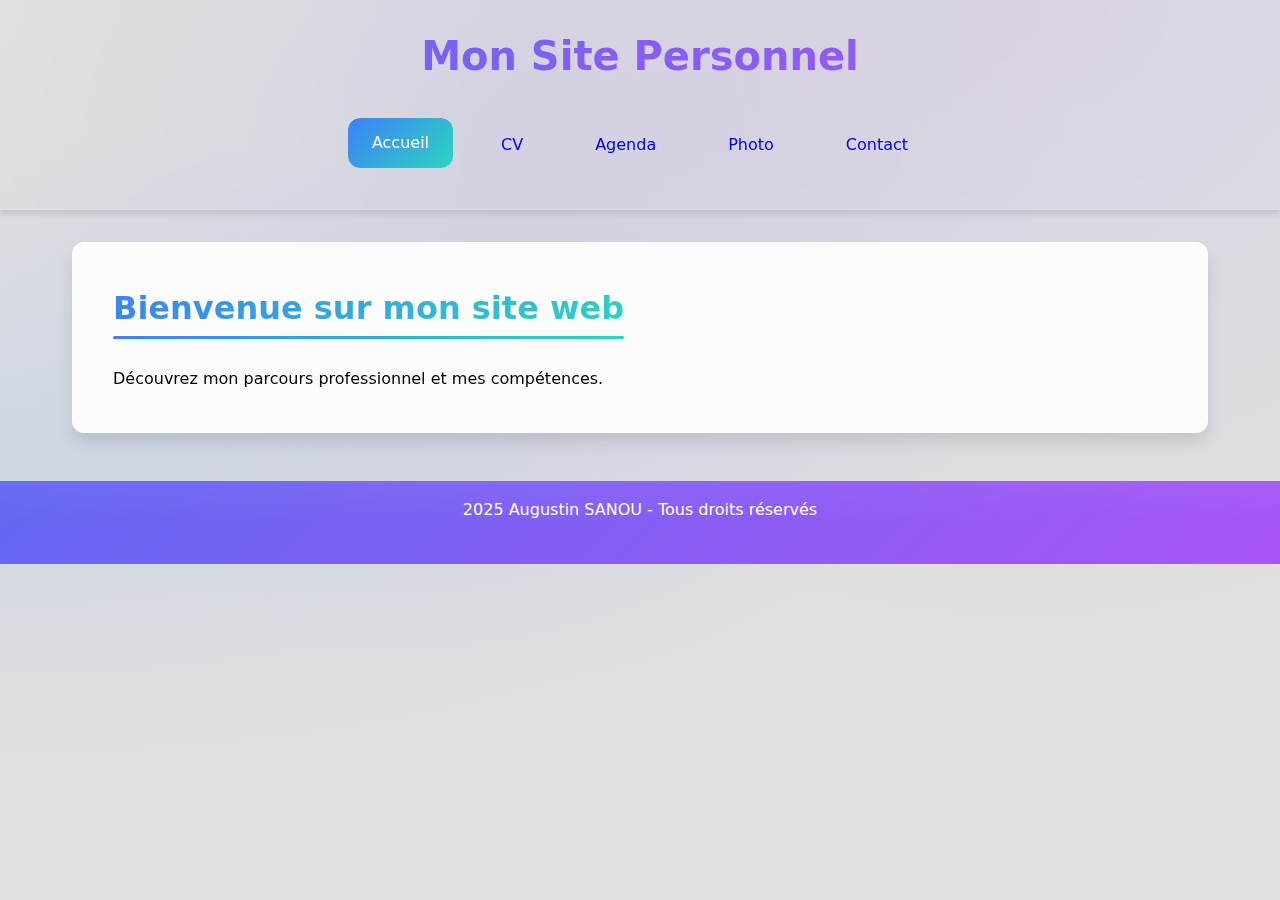
<file: index.html>
<!DOCTYPE html>
<html lang="fr">
<head>
    <meta charset="UTF-8">
    <meta name="viewport" content="width=device-width, initial-scale=1.0">
    <title>Mon Site Personnel</title>
    <link rel="stylesheet" href="style.css">
</head>
<body>
    <header>
        <h1>Mon Site Personnel</h1>
        <nav>
            <ul>
                <li><a href="index.html" class="active">Accueil</a></li>
                <li><a href="cv.html">CV</a></li>
                <li><a href="agenda.html">Agenda</a></li>
                <li><a href="photo.html">Photo</a></li>
                <li><a href="contact.html">Contact</a></li>
            </ul>
        </nav>
    </header>

    <main>
        <section class="welcome">
            <h2>Bienvenue sur mon site web</h2>
            <p>Découvrez mon parcours professionnel et mes compétences.</p>
        </section>
    </main>
    

    <!-- Contenu au-dessus de la vidéo -->
    <div class="content">
	
	<footer style="background: Read; color: white; text-align: center; padding: 1rem; margin-top: 3rem;">
        <p> 2025 Augustin SANOU - Tous droits réservés</p>
    </footer>
</body>
</html>
</file>
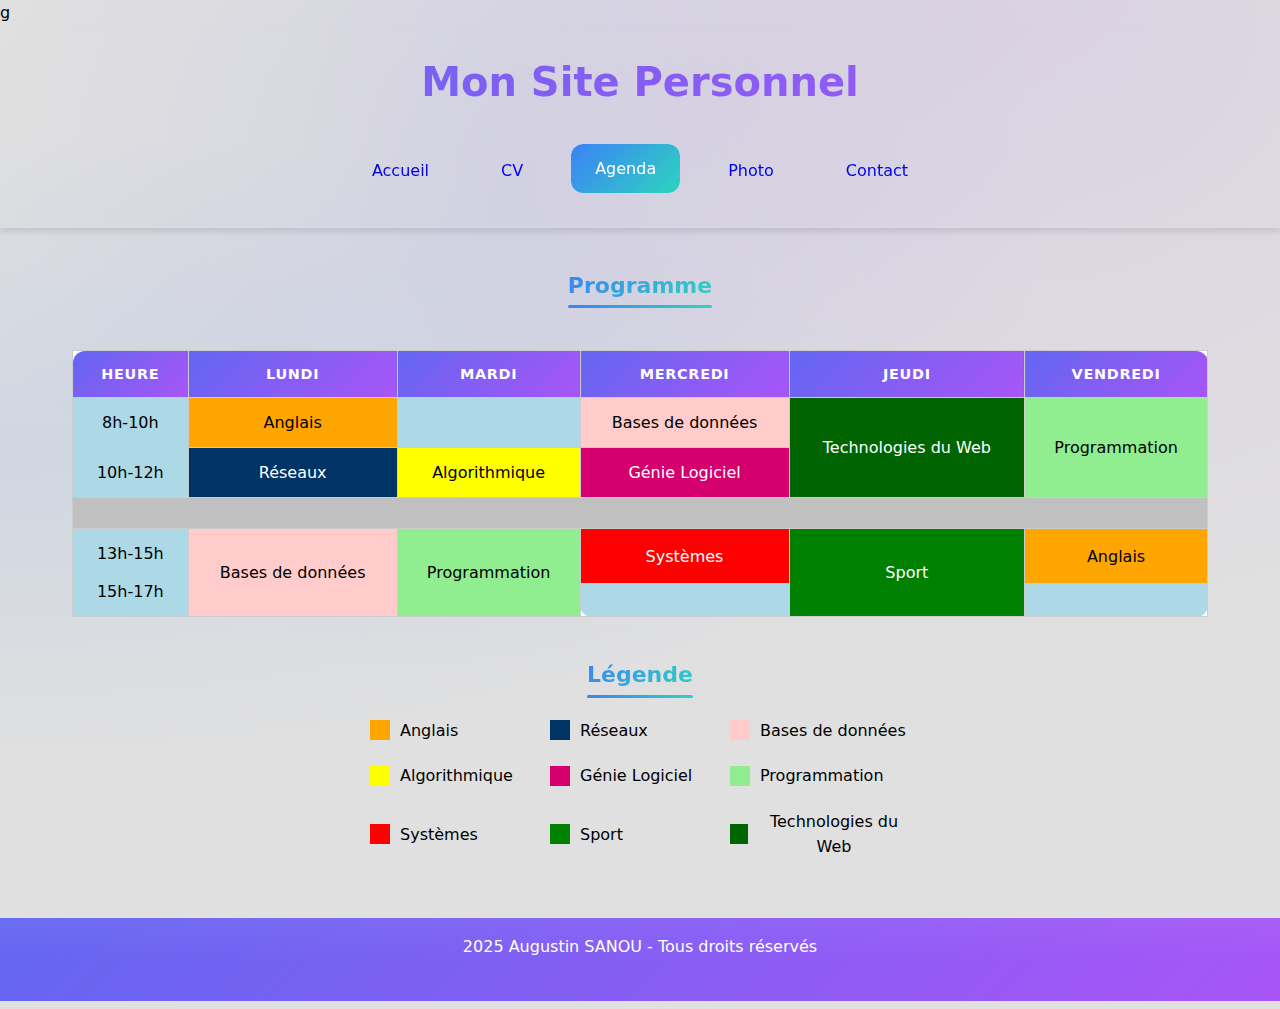
<file: Agenda.html>
g<!DOCTYPE html>
<html lang="fr">
<head>
    <meta charset="UTF-8">
    <meta name="viewport" content="width=device-width, initial-scale=1.0">
    <title>Agenda - Mon Site Personnel</title>
    <link rel="stylesheet" href="style.css">
	<style>
    
    h1 {
      text-align: center;
    }

    table {
      width: 100%;
      border-collapse: collapse;
      margin: 20px 0;
    }

    th, td {
      padding: 15px;
      text-align: center;
      border: 1px solid #ccc;
    }

    th {
      background-color: #0000FF;
      color: white;
    }

    tr:nth-child(even) {
      background-color: #f2f2f2;
    }

    tr:hover {
      background-color: #ddd;
    }

    .orange { background-color: #FFA500; }
    .bleu-fonce { background-color: #003366; color: white; }
    .rose-clair { background-color: #FFCCCB; }
    .jaune { background-color: #FFFF00; }
    .rose-fonce { background-color: #D5006D; color: white; }
    .vert-clair { background-color: #90EE90; }
    .rouge { background-color: #FF0000; color: white; }
    .vert { background-color: #008000; color: white; }
    .vert-fonce { background-color: #006400; color: white; }
    .bleu-clair { background-color: #ADD8E6; }
    .pause { background-color: #C0C0C0; }

    /* Légende stylisée */
    .legend {
      margin-top: 40px;
      text-align: center;
    }

    .legend h2 {
      margin-bottom: 15px;
      font-size: 22px;
    }

    .legend ul {
      list-style-type: none;
      padding: 0;
      display: flex;
      flex-wrap: wrap;
      justify-content: center;
      max-width: 600px;
      margin: auto;
    }

    .legend li {
      display: flex;
      align-items: center;
      width: 30%;
      margin: 10px 0;
      font-size: 16px;
    }

    .legend span {
      width: 20px;
      height: 20px;
      display: inline-block;
      margin-right: 10px;
      border-radius: 0%;
    }
  </style>

</head>
<body>
    <header>
        <h1>Mon Site Personnel</h1>
        <nav>
            <ul>
                <li><a href="index.html">Accueil</a></li>
                <li><a href="cv.html">CV</a></li>
                <li><a href="agenda.html" class="active">Agenda</a></li>
                <li><a href="photo.html">Photo</a></li>
                <li><a href="contact.html">Contact</a></li>
            </ul>
        </nav>
    </header>

    
</head>
<body>
<div class="legend">
<h2>Programme</h2>
</div>
<main>
<table>
  <thead>
    <tr>
      <th>Heure</th>
      <th>Lundi</th>
      <th>Mardi</th>
      <th>Mercredi</th>
      <th>Jeudi</th>
      <th>Vendredi</th>
    </tr>
  </thead>
  <tbody>
    <tr>
      <td class="bleu-clair">8h-10h</td>
      <td class="orange">Anglais</td>
      <td class="bleu-clair"></td>
      <td class="rose-clair">Bases de données</td>
      <td class="vert-fonce" rowspan="2">Technologies du Web</td>
      <td class="vert-clair" rowspan="2">Programmation</td>
    </tr>
    <tr>
      <td class="bleu-clair">10h-12h</td>
      <td class="bleu-fonce">Réseaux</td>
      <td class="jaune">Algorithmique</td>
      <td class="rose-fonce">Génie Logiciel</td>
    </tr>
    <tr>
      <td class="pause" colspan="6"></td>
    </tr>
    <tr>
      <td rowspan="2" class="bleu-clair">13h-15h <br><br> 15h-17h</td>
      <td class="rose-clair" rowspan="2">Bases de données</td>
      <td class="vert-clair" rowspan="2">Programmation</td>
      <td class="rouge">Systèmes</td>
      <td class="vert" rowspan="2">Sport</td>
      <td class="orange">Anglais</td>
    </tr>
    <tr>
      <td class="bleu-clair"></td>
      <td class="bleu-clair"></td>
    </tr>
  </tbody>
</table>

<div class="legend">
  <h2>Légende</h2>
  <ul>
    <li><span class="orange"></span> Anglais</li>
    <li><span class="bleu-fonce"></span> Réseaux</li>
    <li><span class="rose-clair"></span> Bases de données</li>
    <li><span class="jaune"></span> Algorithmique</li>
    <li><span class="rose-fonce"></span> Génie Logiciel</li>
    <li><span class="vert-clair"></span> Programmation</li>
    <li><span class="rouge"></span> Systèmes</li>
    <li><span class="vert"></span> Sport</li>
    <li><span class="vert-fonce"></span> Technologies du Web</li>      
  </ul>
</div>
</main>

<footer style="background: read; color: white; text-align: center; padding: 1rem; margin-top: 3rem;">
        <p> 2025 Augustin SANOU - Tous droits réservés</p>
    </footer>
</body>
</html>
</file>
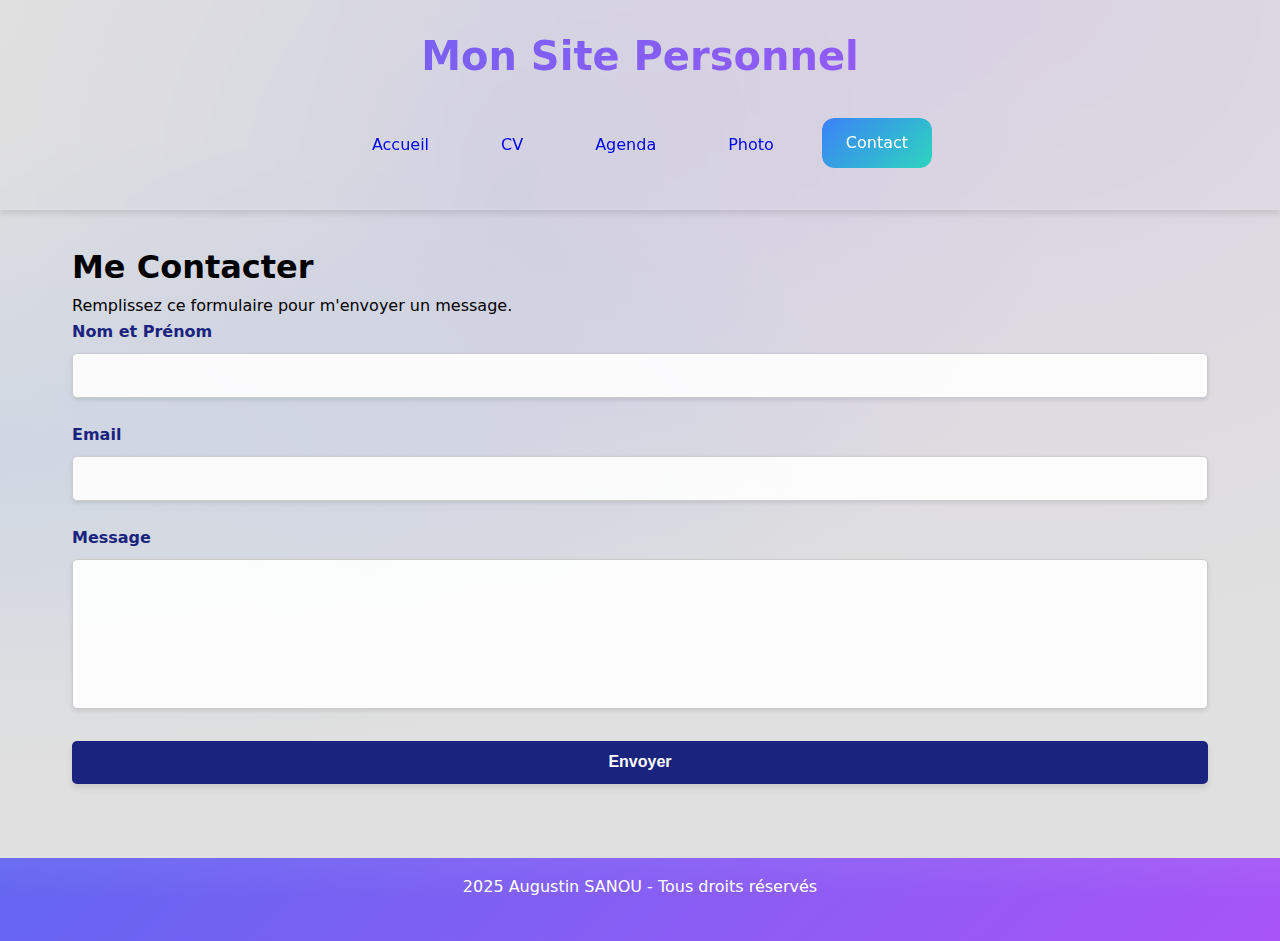
<file: Contact.html>
<!DOCTYPE html>
<html lang="fr">
<head>
    <meta charset="UTF-8">
    <meta name="viewport" content="width=device-width, initial-scale=1.0">
    <title>Contact - Mon Site Personnel</title>
    <link rel="stylesheet" href="style.css">
    <style>
      .form-group {
            text-align: left;
            margin-bottom: 1.5rem;
        }

        .form-group label {
            display: block;
            font-weight: bold;
            margin-bottom: 0.5rem;
            color: #1a237e;
        }

        .form-group input, 
        .form-group textarea {
            width: 100%;
            padding: 0.8rem;
            font-size: 1rem;
            border: 1px solid #ccc;
            border-radius: 5px;
            transition: border 0.3s;
        }

        .form-group input:focus, 
        .form-group textarea:focus {
            border-color: #1a237e;
            outline: none;
        }

        .form-group textarea {
            height: 150px;
            resize: none;
        }

        .btn-submit {
            display: inline-block;
            width: 100%;
            background: #1a237e;
            color: white;
            text-decoration: none;
            padding: 0.8rem;
            font-size: 1rem;
            border-radius: 5px;
            transition: all 0.3s;
            border: none;
            cursor: pointer;
        }

        .btn-submit:hover {
            background: #3949ab;
        }
    </style>
</head>
<body>
    <header>
        <h1>Mon Site Personnel</h1>
        <nav>
            <ul>
                <li><a href="index.html">Accueil</a></li>
                <li><a href="cv.html">CV</a></li>
                <li><a href="agenda.html">Agenda</a></li>
                <li><a href="photo.html">Photo</a></li>
                <li><a href="contact.html" class="active">Contact</a></li>
            </ul>
        </nav>
    </header>

    <main>
        <div class="container">
            <h1 class="welcome-title">Me Contacter</h1>
            <p class="welcome-text">Remplissez ce formulaire pour m'envoyer un message.</p>

            <form action="mailto:sanouaugusti@gmail.com" method="post" enctype="text/plain">
                <div class="form-group">
                    <label for="name">Nom et Prénom</label>
                    <input type="text" id="name" name="nom" required>
                </div>

                <div class="form-group">
                    <label for="email">Email</label>
                    <input type="email" id="email" name="email" required>
                </div>

                <div class="form-group">
                    <label for="message">Message</label>
                    <textarea id="message" name="message" required></textarea>
                </div>

                <button type="submit" class="btn-submit">Envoyer</button>
            </form>
        </div>
    </main>
    
	<footer style="background: read; color: white; text-align: center; padding: 1rem; margin-top: 3rem;">
        <p> 2025 Augustin SANOU - Tous droits réservés</p>
    </footer>
</body>
</html>
</file>
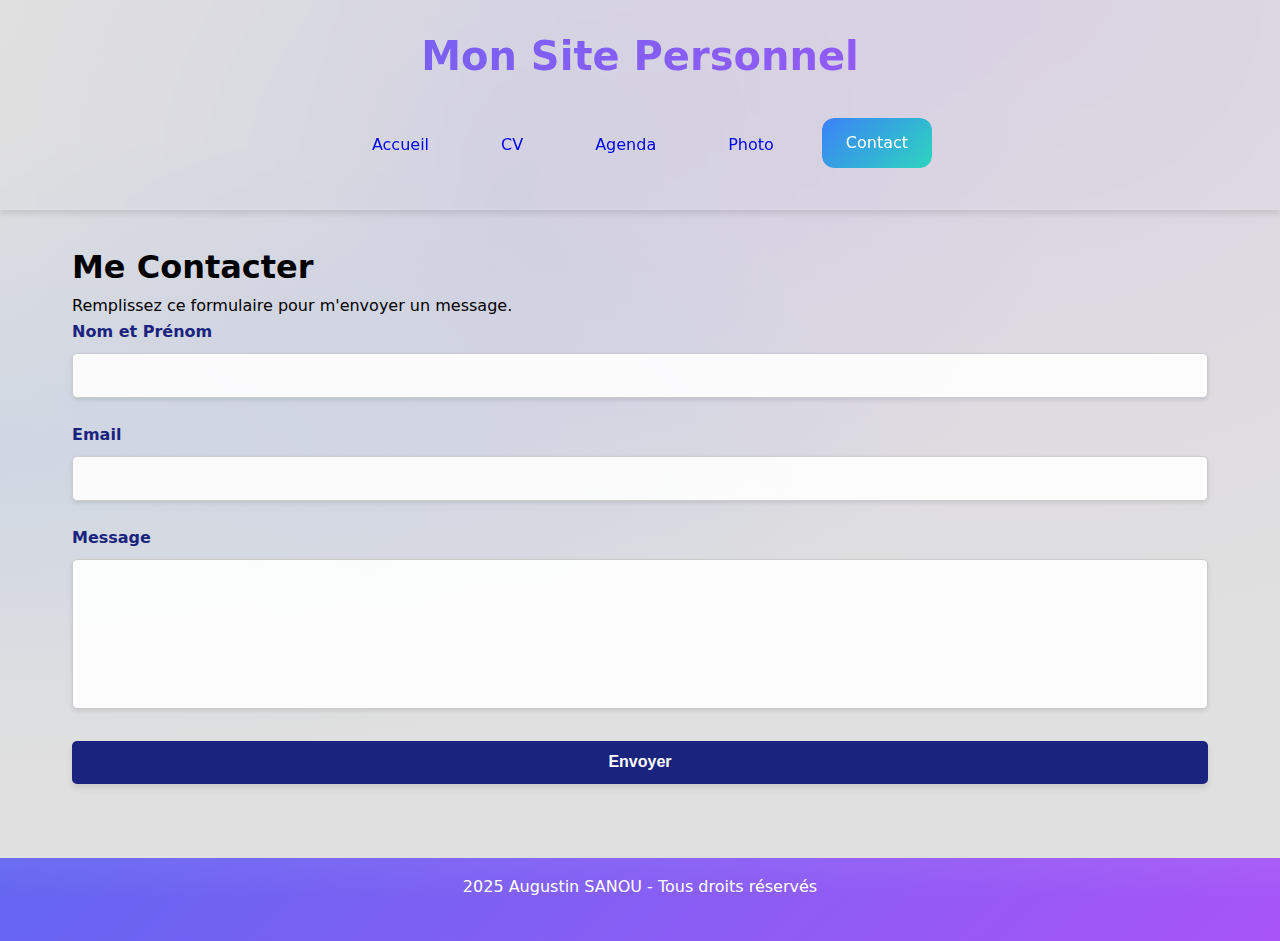
<file: contact.html>
<!DOCTYPE html>
<html lang="fr">
<head>
    <meta charset="UTF-8">
    <meta name="viewport" content="width=device-width, initial-scale=1.0">
    <title>Contact - Mon Site Personnel</title>
    <link rel="stylesheet" href="style.css">
    <style>
      .form-group {
            text-align: left;
            margin-bottom: 1.5rem;
        }

        .form-group label {
            display: block;
            font-weight: bold;
            margin-bottom: 0.5rem;
            color: #1a237e;
        }

        .form-group input, 
        .form-group textarea {
            width: 100%;
            padding: 0.8rem;
            font-size: 1rem;
            border: 1px solid #ccc;
            border-radius: 5px;
            transition: border 0.3s;
        }

        .form-group input:focus, 
        .form-group textarea:focus {
            border-color: #1a237e;
            outline: none;
        }

        .form-group textarea {
            height: 150px;
            resize: none;
        }

        .btn-submit {
            display: inline-block;
            width: 100%;
            background: #1a237e;
            color: white;
            text-decoration: none;
            padding: 0.8rem;
            font-size: 1rem;
            border-radius: 5px;
            transition: all 0.3s;
            border: none;
            cursor: pointer;
        }

        .btn-submit:hover {
            background: #3949ab;
        }
    </style>
</head>
<body>
    <header>
        <h1>Mon Site Personnel</h1>
        <nav>
            <ul>
                <li><a href="index.html">Accueil</a></li>
                <li><a href="cv.html">CV</a></li>
                <li><a href="agenda.html">Agenda</a></li>
                <li><a href="photo.html">Photo</a></li>
                <li><a href="contact.html" class="active">Contact</a></li>
            </ul>
        </nav>
    </header>

    <main>
        <div class="container">
            <h1 class="welcome-title">Me Contacter</h1>
            <p class="welcome-text">Remplissez ce formulaire pour m'envoyer un message.</p>

            <form action="mailto:sanouaugusti@gmail.com" method="post" enctype="text/plain">
                <div class="form-group">
                    <label for="name">Nom et Prénom</label>
                    <input type="text" id="name" name="nom" required>
                </div>

                <div class="form-group">
                    <label for="email">Email</label>
                    <input type="email" id="email" name="email" required>
                </div>

                <div class="form-group">
                    <label for="message">Message</label>
                    <textarea id="message" name="message" required></textarea>
                </div>

                <button type="submit" class="btn-submit">Envoyer</button>
            </form>
        </div>
    </main>
    
	<footer style="background: read; color: white; text-align: center; padding: 1rem; margin-top: 3rem;">
        <p> 2025 Augustin SANOU - Tous droits réservés</p>
    </footer>
</body>
</html>
</file>
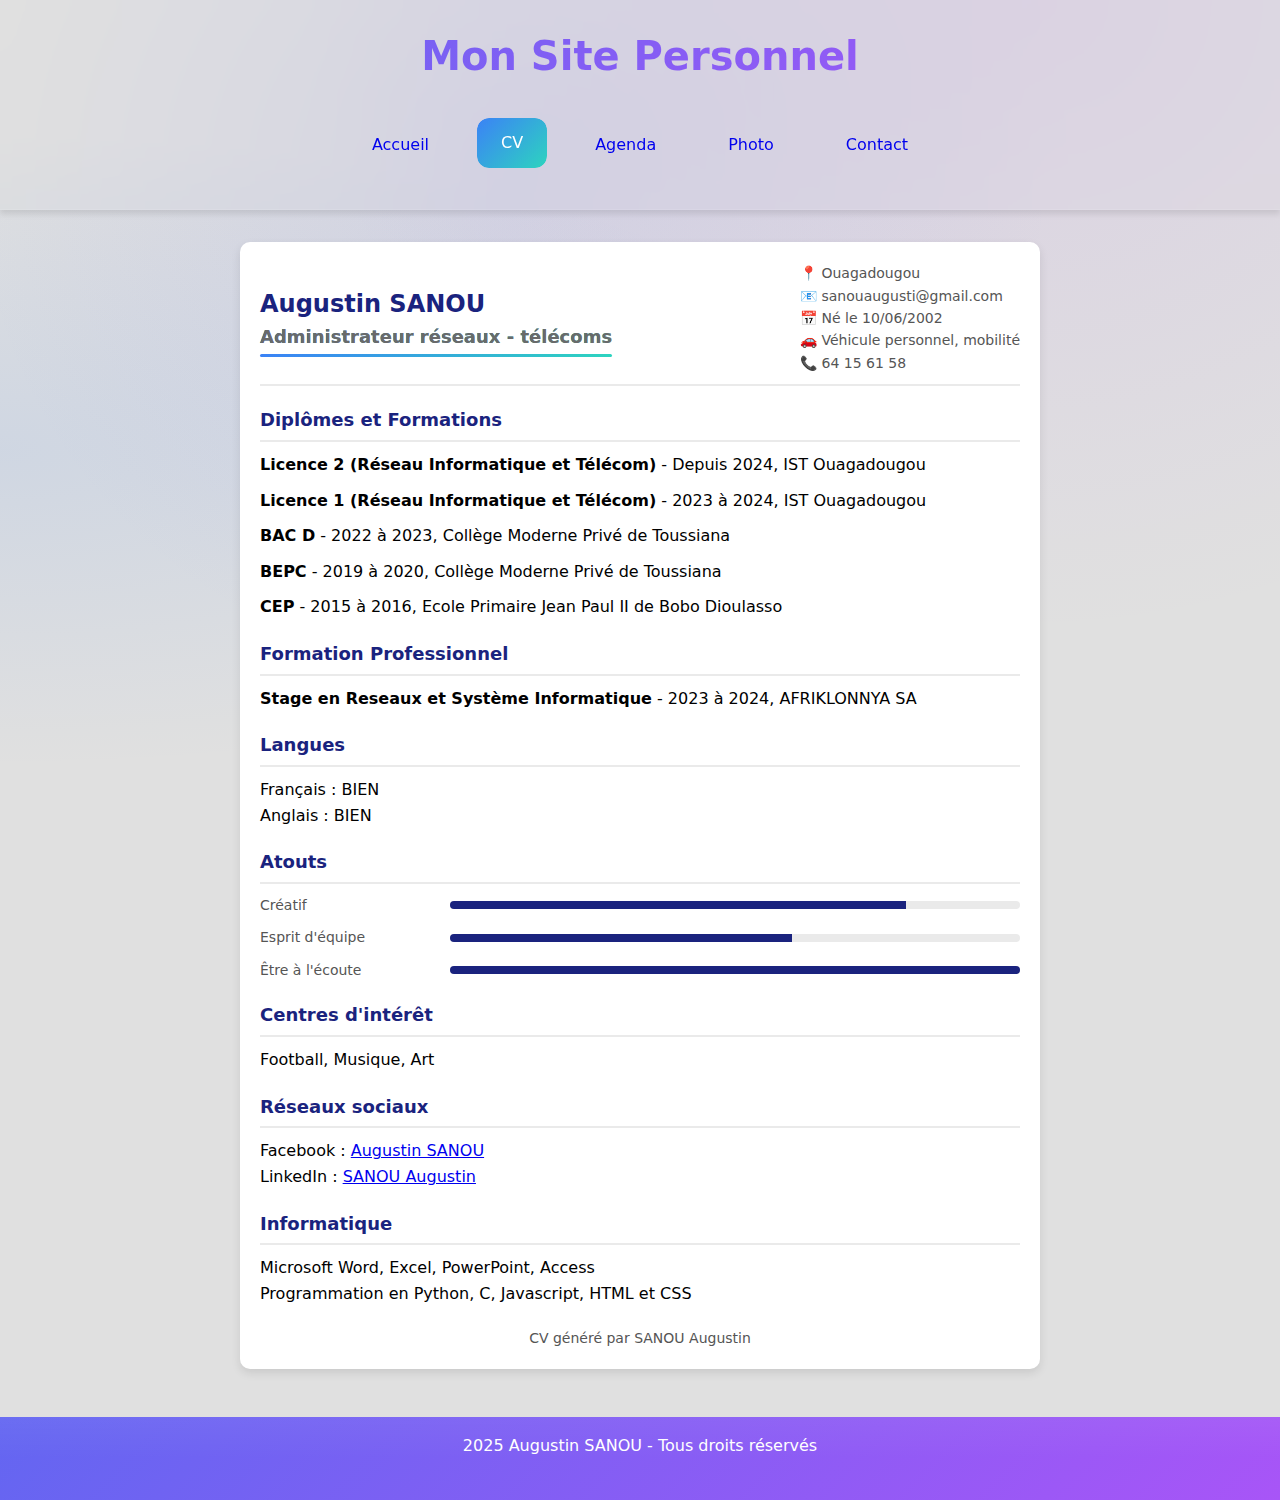
<file: cv.html>
<!DOCTYPE html>
<html lang="fr">
<head>
    <meta charset="UTF-8">
    <meta name="viewport" content="width=device-width, initial-scale=1.0">
    <title>Mon Site Personnel</title>
    <link rel="stylesheet" href="style.css">
	   <style>
        

        .container {
            max-width: 800px;
            margin: 30px auto;
            background: white;
            padding: 20px;
            border-radius: 10px;
            box-shadow: 0 4px 10px rgba(0, 0, 0, 0.1);
        }

        .header {
            display: flex;
            justify-content: space-between;
            align-items: center;
            border-bottom: 2px solid #eaeaea;
            padding-bottom: 10px;
        }

        .header h1 {
            font-size: 24px;
            color: #1a237e;
            margin: 0;
        }

        .header h2 {
            font-size: 18px;
            color: #6a6a6a;
            margin: 0;
        }

        .section {
            margin-top: 20px;
        }

        .section-title {
            font-size: 18px;
            font-weight: bold;
            color: #1a237e;
            margin-bottom: 10px;
            border-bottom: 2px solid #eaeaea;
            padding-bottom: 5px;
        }

        .info {
            font-size: 14px;
            color: #555;
            line-height: 1.6;
        }

        .timeline {
            list-style: none;
            padding: 0;
        }

        .timeline li {
            margin-bottom: 10px;
        }

        .timeline li span {
            font-weight: bold;
        }

        .skills {
            display: flex;
            flex-direction: column;
            gap: 10px;
        }

        .skill-bar {
            display: flex;
            align-items: center;
        }

        .skill-bar span {
            flex: 1;
            font-size: 14px;
            color: #555;
        }

        .skill-bar div {
            height: 8px;
            flex: 3;
            background: #eaeaea;
            border-radius: 5px;
            position: relative;
            overflow: hidden;
        }

        .skill-bar div::after {
            content: "";
            position: absolute;
            top: 0;
            left: 0;
            height: 100%;
            background: #1a237e;
        }

        .skill-bar div[data-level="80"]::after { width: 80%; }
        .skill-bar div[data-level="60"]::after { width: 60%; }
        .skill-bar div[data-level="100"]::after { width: 100%; }

        .footer {
            margin-top: 20px;
            font-size: 14px;
            color: #555;
            text-align: center;
        }
    </style>

</head>
<body>
    <header>
        <h1>Mon Site Personnel</h1>
        <nav>
            <ul>
                <li><a href="index.html">Accueil</a></li>
                <li><a href="cv.html" class="active">CV</a></li>
                <li><a href="agenda.html">Agenda</a></li>
                <li><a href="photo.html">Photo</a></li>
                <li><a href="contact.html">Contact</a></li>
            </ul>
        </nav>
    </header>
	<main>
    <div class="container">
        <!-- En-tête -->
        <div class="header">
            <div>
                <h1>Augustin SANOU</h1>
                <h2>Administrateur réseaux - télécoms</h2>
            </div>
            <div class="info">
                <p>📍 Ouagadougou</p>
                <p>📧 sanouaugusti@gmail.com</p>
                <p>📅 Né le 10/06/2002</p>
                <p>🚗 Véhicule personnel, mobilité</p>
                <p>📞 64 15 61 58</p>
            </div>
        </div>

        <!-- Diplômes et formations -->
        <div class="section">
            <h3 class="section-title">Diplômes et Formations</h3>
            <ul class="timeline">
                <li><span>Licence 2 (Réseau Informatique et Télécom)</span> - Depuis 2024, IST Ouagadougou</li>
                <li><span>Licence 1 (Réseau Informatique et Télécom)</span> - 2023 à 2024, IST Ouagadougou</li>
                <li><span>BAC D</span> - 2022 à 2023, Collège Moderne Privé de Toussiana</li>
                <li><span>BEPC</span> - 2019 à 2020, Collège Moderne Privé de Toussiana</li>
                <li><span>CEP</span> - 2015 à 2016, Ecole Primaire Jean Paul II de Bobo Dioulasso</li>
            </ul>
        </div>
		<!-- Formation Professionnel -->
        <div class="section">
            <h3 class="section-title">Formation Professionnel</h3>
            <ul class="timeline">
			   <li><span>Stage en Reseaux et Système Informatique</span> - 2023 à 2024, AFRIKLONNYA SA</li>
			</ul>
        </div>

        <!-- Langues -->
        <div class="section">
            <h3 class="section-title">Langues</h3>
            <p>Français : BIEN</p>
            <p>Anglais : BIEN</p>
        </div>

        <!-- Atouts -->
        <div class="section">
            <h3 class="section-title">Atouts</h3>
            <div class="skills">
                <div class="skill-bar">
                    <span>Créatif</span>
                    <div data-level="80"></div>
                </div>
                <div class="skill-bar">
                    <span>Esprit d'équipe</span>
                    <div data-level="60"></div>
                </div>
                <div class="skill-bar">
                    <span>Être à l'écoute</span>
                    <div data-level="100"></div>
                </div>
            </div>
        </div>

        <!-- Centres d'intérêt -->
        <div class="section">
            <h3 class="section-title">Centres d'intérêt</h3>
            <p>Football, Musique, Art</p>
        </div>

        <!-- Réseaux sociaux -->
        <div class="section">
            <h3 class="section-title">Réseaux sociaux</h3>
            <p>Facebook : <a href="https://Facebook.com/SANOU Augustin">Augustin SANOU</a></p>
            <p>LinkedIn : <a href="https://LinkedIn.com/SA Augu">SANOU Augustin</a></p>
        </div>

        <!-- Informatique -->
        <div class="section">
            <h3 class="section-title">Informatique</h3>
            <p>Microsoft Word, Excel, PowerPoint, Access</p>
            <p>Programmation en Python, C, Javascript, HTML et CSS</p>
        </div>

        <!-- Pied de page -->
        <div class="footer">
            <p>CV généré par SANOU Augustin</p>
        </div>
    </div>
	</main>
	
	<footer style="background: read; color: white; text-align: center; padding: 1rem; margin-top: 3rem;">
        <p> 2025 Augustin SANOU - Tous droits réservés</p>
    </footer>
</body>
</html>
</file>
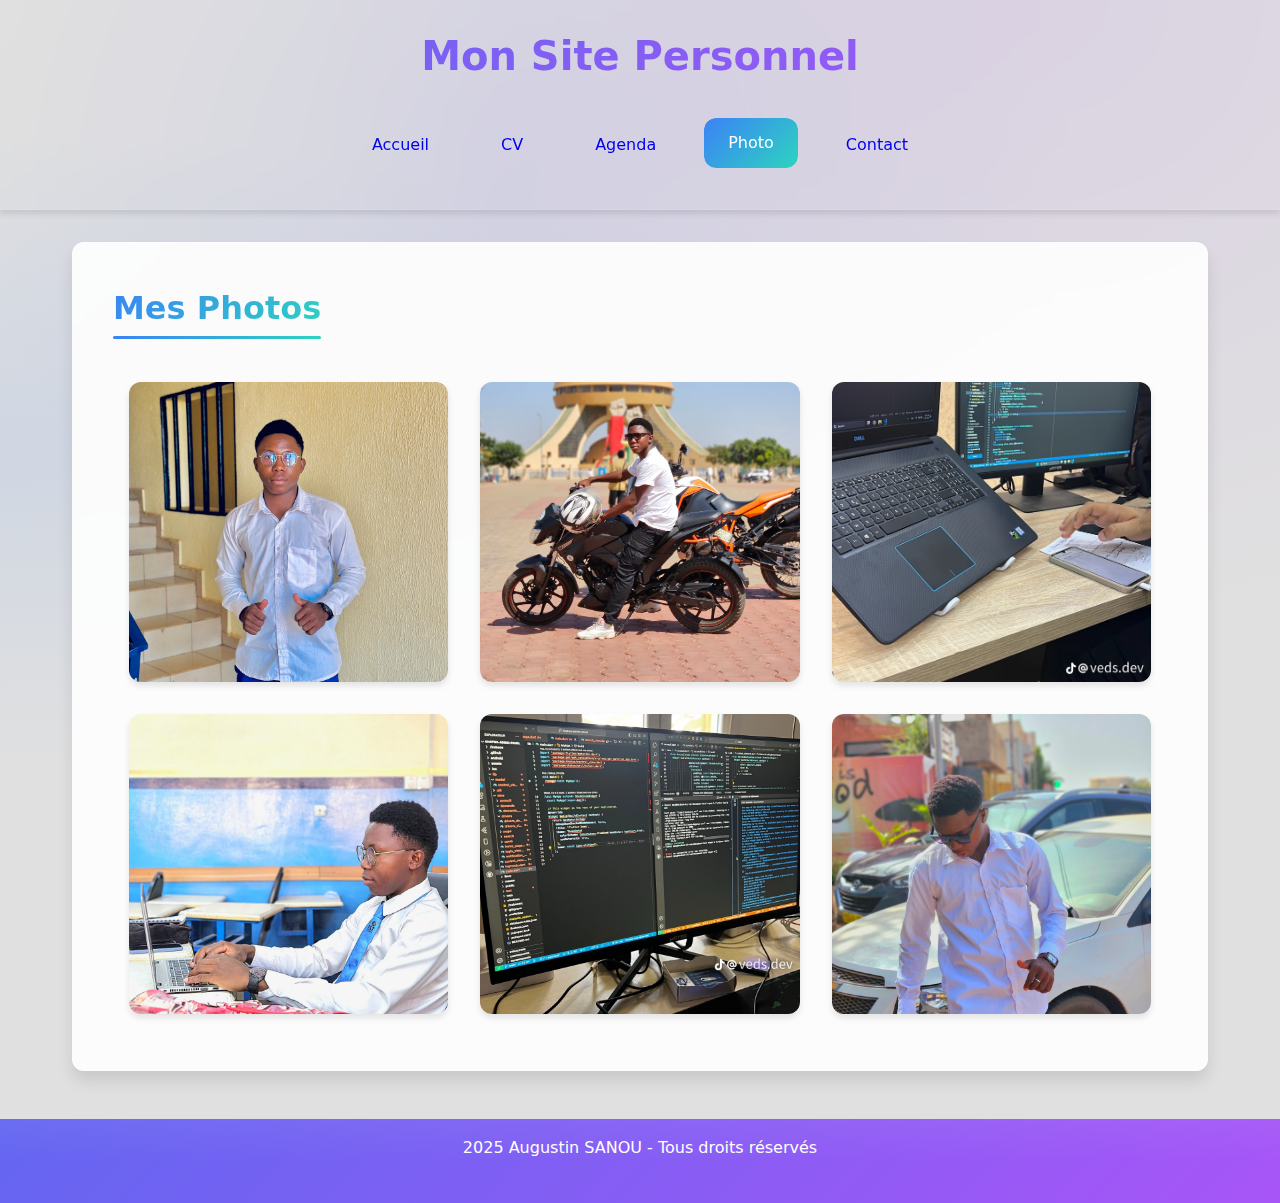
<file: photo.html>
<!DOCTYPE html>
<html lang="fr">
<head>
    <meta charset="UTF-8">
    <meta name="viewport" content="width=device-width, initial-scale=1.0">
    <title>Photos - Mon Site Personnel</title>
    <link rel="stylesheet" href="style.css">
</head>
<body>
    <header>
        <h1>Mon Site Personnel</h1>
        <nav>
            <ul>
                <li><a href="index.html">Accueil</a></li>
                <li><a href="cv.html">CV</a></li>
                <li><a href="agenda.html">Agenda</a></li>
                <li><a href="photo.html" class="active">Photo</a></li>
                <li><a href="contact.html">Contact</a></li>
            </ul>
        </nav>
    </header>

    <main>
        <section class="photos">
            <h2>Mes Photos</h2>
            <div class="photo-grid">
                <img src="august.jpg" alt="Photo 1">
                <img src="PIC1.jpg" alt="Photo 2">
                <img src="PIC6.jpg" alt="Photo 3">
                <img src="PIC5.jpg" alt="Photo 4">
				<img src="PIC7.jpg" alt="Photo 4">
				<img src="PIC3.jpg" alt="Photo 4">
            </div>
        </section>
    </main>
	
	<footer style="background: read; color: white; text-align: center; padding: 1rem; margin-top: 3rem;">
        <p> 2025 Augustin SANOU - Tous droits réservés</p>
    </footer>
</body>
</html>
</file>
<file: style.css>
/* Variables CSS pour une cohérence des couleurs */
:root {
    --primary-gradient: linear-gradient(135deg, #6366f1 0%, #a855f7 100%);
    --secondary-gradient: linear-gradient(135deg, #3b82f6 0%, #2dd4bf 100%);
    --accent-gradient: linear-gradient(135deg, #f43f5e 0%, #f97316 100%);
    --background: #f8fafc;
    --card-bg: rgba(255, 255, 255, 0.9);
    --text-primary: #1e293b;
    --text-secondary: #475569;
    --shadow-sm: 0 2px 4px rgba(0,0,0,0.1);
    --shadow-md: 0 4px 6px rgba(0,0,0,0.1);
    --shadow-lg: 0 10px 15px rgba(0,0,0,0.1);
    --border-radius: 12px;
}

/* Reset moderne */
*, *::before, *::after {
    margin: 0;
    padding: 0;
    box-sizing: border-box;
}

/* Styles de base améliorés */
body {
    font-family: 'Segoe UI', system-ui, sans-serif;
    line-height: 1.6;
    color: var(--primary-gradient);
    background-color:  #e0e0e0;
    background-image: 
        radial-gradient(at 40% 20%, rgba(99, 102, 241, 0.1) 0px, transparent 50%),
        radial-gradient(at 80% 0%, rgba(168, 85, 247, 0.1) 0px, transparent 50%),
        radial-gradient(at 0% 50%, rgba(59, 130, 246, 0.1) 0px, transparent 50%);
    background-attachment: fixed;
    min-height: 100vh;
}

/* Header avec animation et effet de verre */
header {
    background: grenn;
    backdrop-filter: blur(10px);
    -webkit-backdrop-filter: blur(10px);
    border-bottom: 1px solid rgba(255, 255, 255, 0.1);
    padding: 1.5rem;
    position: sticky;
    top: 0;
    z-index: 1000;
    box-shadow: var(--shadow-md);
}

header h1 {
    background: var(--primary-gradient);
    -webkit-background-clip: text;
    background-clip: text;
    color: transparent;
    font-size: 2.5rem;
    font-weight: 800;
    text-align: center;
    margin-bottom: 1.5rem;
    animation: fadeIn 0.5s ease-out;
}

/* Navigation moderne */
nav ul {
    list-style: none;
    display: flex;
    justify-content: center;
    gap: 1.5rem;
    padding: 0.5rem;
}

nav a {
    color: mint;
    text-decoration: none;
    padding: 0.75rem 1.5rem;
    border-radius: var(--border-radius);
    transition: all 0.3s ease;
    position: relative;
    overflow: hidden;
    display: inline-block;
    font-weight: 500;
}

nav a::before {
    content: '';
    position: absolute;
    top: 0;
    left: 0;
    width: 100%;
    height: 100%;
    background: var(--secondary-gradient);
    opacity: 0;
    transition: opacity 0.3s ease;
    z-index: -1;
    border-radius: var(--border-radius);
}

nav a:hover::before,
nav a.active::before {
    opacity: 1;
}

nav a:hover,
nav a.active {
    color: white;
    transform: translateY(-2px);
}

/* Contenu principal */
main {
    max-width: 1200px;
    margin: 2rem auto;
    padding: 0 2rem;
    animation: slideUp 0.5s ease-out;
}

section {
    background: var(--card-bg);
    padding: 2.5rem;
    border-radius: var(--border-radius);
    box-shadow: var(--shadow-lg);
    margin-bottom: 2rem;
    backdrop-filter: blur(10px);
    -webkit-backdrop-filter: blur(10px);
    border: 1px solid rgba(255, 255, 255, 0.2);
    transition: transform 0.3s ease, box-shadow 0.3s ease;
}

section:hover {
    transform: translateY(-5px);
    box-shadow: var(--shadow-lg), 0 15px 30px rgba(0,0,0,0.1);
}

h2 {
    background: var(--secondary-gradient);
    -webkit-background-clip: text;
    background-clip: text;
    color: transparent;
    font-size: 2rem;
    margin-bottom: 2rem;
    position: relative;
    display: inline-block;
}

h2::after {
    content: '';
    position: absolute;
    bottom: -5px;
    left: 0;
    width: 100%;
    height: 3px;
    background: var(--secondary-gradient);
    border-radius: 3px;
}

/* Grille de photos améliorée */
.photo-grid {
    display: grid;
    grid-template-columns: repeat(auto-fit, minmax(300px, 1fr));
    gap: 2rem;
    padding: 1rem;
}

.photo-grid img {
    width: 100%;
    height: 300px;
    object-fit: cover;
    border-radius: var(--border-radius);
    transition: all 0.5s ease;
    box-shadow: var(--shadow-md);
}

.photo-grid img:hover {
    transform: scale(1.05) rotate(2deg);
    box-shadow: var(--shadow-lg);
}

/* Formulaire de contact stylisé */
.contact-form {
    max-width: 600px;
    margin: 0 auto;
}

.form-group {
    margin-bottom: 2rem;
    position: relative;
}

label {
    display: block;
    margin-bottom: 0.5rem;
    color: var(--text-secondary);
    font-weight: 500;
    transition: color 0.3s ease;
}

input,
textarea {
    width: 100%;
    padding: 1rem;
    border: 2px solid transparent;
    border-radius: var(--border-radius);
    background: rgba(255, 255, 255, 0.9);
    font-size: 1rem;
    transition: all 0.3s ease;
    box-shadow: var(--shadow-sm);
}

input:focus,
textarea:focus {
    outline: none;
    border-color: #6366f1;
    background: white;
    box-shadow: var(--shadow-md);
}

textarea {
    height: 150px;
    resize: vertical;
}

button {
    background: var(--primary-gradient);
    color: white;
    padding: 1rem 2.5rem;
    border: none;
    border-radius: var(--border-radius);
    font-size: 1rem;
    font-weight: 600;
    cursor: pointer;
    transition: all 0.3s ease;
    box-shadow: var(--shadow-md);
    position: relative;
    overflow: hidden;
}

button:hover {
    transform: translateY(-2px);
    box-shadow: var(--shadow-lg);
}

button::after {
    content: '';
    position: absolute;
    top: 0;
    left: 0;
    width: 100%;
    height: 100%;
    background: linear-gradient(rgba(255,255,255,0.2), transparent);
    clip-path: polygon(0 0, 100% 0, 100% 0, 0 0);
    transition: clip-path 0.3s ease;
}

button:hover::after {
    clip-path: polygon(0 0, 100% 0, 100% 100%, 0 100%);
}

/* Tableau d'agenda amélioré */
.timetable {
    overflow-x: auto;
    border-radius: var(--border-radius);
    box-shadow: var(--shadow-lg);
}

table {
    width: 100%;
    border-collapse: separate;
    border-spacing: 0;
    background: white;
}

th, td {
    padding: 1.25rem;
    text-align: left;
    border: none;
}

th {
    background: var(--primary-gradient);
    color: white;
    font-weight: 600;
    text-transform: uppercase;
    font-size: 0.9rem;
    letter-spacing: 0.05em;
}

th:first-child {
    border-top-left-radius: var(--border-radius);
}

th:last-child {
    border-top-right-radius: var(--border-radius);
}

tr:last-child td:first-child {
    border-bottom-left-radius: var(--border-radius);
}

tr:last-child td:last-child {
    border-bottom-right-radius: var(--border-radius);
}

/* Couleurs des cours avec dégradés */
.course-anglais { background: linear-gradient(135deg, #fef3c7 0%, #fde68a 100%); }
.course-agenda { background: linear-gradient(135deg, #dbeafe 0%, #bfdbfe 100%); }
.course-bd { background: linear-gradient(135deg, #ede9fe 0%, #ddd6fe 100%); }
.course-web { background: linear-gradient(135deg, #d1fae5 0%, #a7f3d0 100%); }
.course-prog { background: linear-gradient(135deg, #ffe4e6 0%, #fecdd3 100%); }
.course-reseaux { background: linear-gradient(135deg, #f3e8ff 0%, #e9d5ff 100%); }
.course-algo { background: linear-gradient(135deg, #fef3c7 0%, #fde68a 100%); }
.course-gl { background: linear-gradient(135deg, #ecfccb 0%, #d9f99d 100%); }
.course-sys { background: linear-gradient(135deg, #fee2e2 0%, #fecaca 100%); }
.course-sport { background: linear-gradient(135deg, #e0f2fe 0%, #bae6fd 100%); }

/* CV stylisé */
.cv-content {
    max-width: 800px;
    margin: 0 auto;
}

.cv-item {
    margin-bottom: 2rem;
    padding: 2rem;
    background: white;
    border-radius: var(--border-radius);
    box-shadow: var(--shadow-md);
    transition: transform 0.3s ease, box-shadow 0.3s ease;
    position: relative;
    overflow: hidden;
}

.cv-item::before {
    content: '';
    position: absolute;
    top: 0;
    left: 0;
    width: 4px;
    height: 100%;
    background: var(--primary-gradient);
}

.cv-item:hover {
    transform: translateX(10px);
    box-shadow: var(--shadow-lg);
}

.cv-item h4 {
    color: #6366f1;
    margin-bottom: 0.5rem;
    font-size: 1.25rem;
}

/* Footer élégant */
footer {
    background: var(--primary-gradient);
    color: white;
    padding: 3rem 2rem;
    text-align: center;
    margin-top: 4rem;
    position: relative;
    overflow: hidden;
}

footer::before {
    content: '';
    position: absolute;
    top: 0;
    left: 0;
    width: 100%;
    height: 100%;
    background: linear-gradient(rgba(255,255,255,0.1), transparent);
    transform: translateY(-50%);
    transition: transform 0.3s ease;
}

footer:hover::before {
    transform: translateY(0);
}

/* Animations */
@keyframes fadeIn {
    from { opacity: 0; }
    to { opacity: 1; }
}

@keyframes slideUp {
    from {
        opacity: 0;
        transform: translateY(20px);
    }
    to {
        opacity: 1;
        transform: translateY(0);
    }
}

/* Responsive Design amélioré */
@media (max-width: 768px) {
    header {
        padding: 1rem;
    }

    nav ul {
        flex-direction: column;
        gap: 0.5rem;
    }

    nav a {
        display: block;
        text-align: center;
    }

    main {
        padding: 0 1rem;
    }

    .photo-grid {
        grid-template-columns: 1fr;
    }

    section {
        padding: 1.5rem;
    }

    .cv-item {
        padding: 1.5rem;
    }
}

/* Effet de scroll fluide */
html {
    scroll-behavior: smooth;
}

/* Sélection de texte stylisée */
::selection {
    background: #6366f1;
    color: white;
}
</file>
